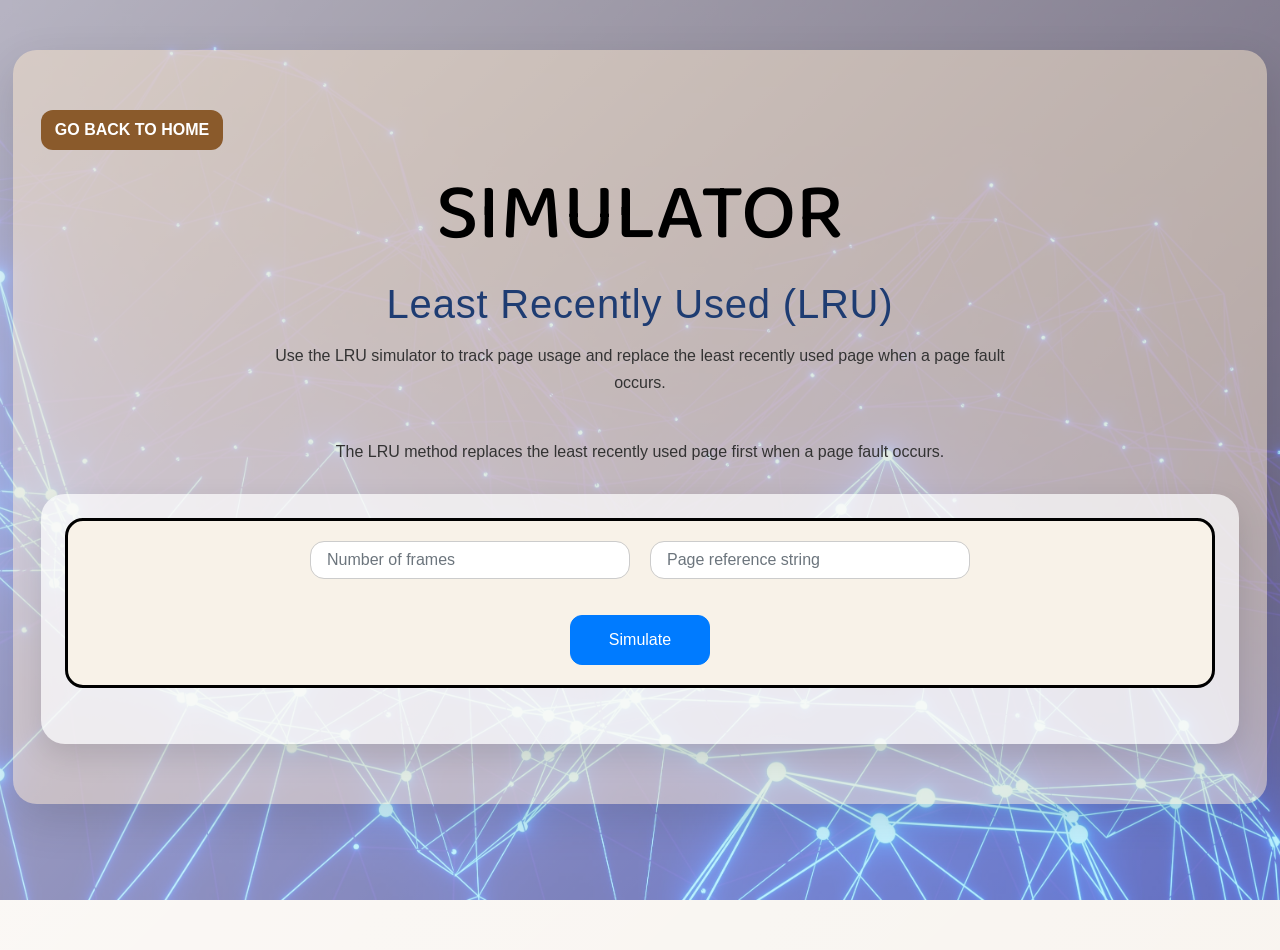
<file: lru_simulator.html>
<!DOCTYPE html>
<html>

<head>
	<title>LRU</title>
	<meta charset="utf-8">
	<link rel="stylesheet" href="css/simulator.css">
	<meta http-equiv="X-UA-Compatible" content="IE=edge">
	<meta name="viewport" content="width=device-width, initial-scale=1">
	<link rel="stylesheet" href="https://cdnjs.cloudflare.com/ajax/libs/animate.css/3.5.2/animate.min.css">
	<link href="css/bootstrap.min.css" rel="stylesheet">
	<link href="https://fonts.googleapis.com/css?family=PT+Sans" rel="stylesheet">
	<script src="https://ajax.googleapis.com/ajax/libs/jquery/2.2.0/jquery.min.js"></script>
	<script src="https://ajax.googleapis.com/ajax/libs/jquery/3.3.1/jquery.min.js"></script>
	<link rel="stylesheet" href="https://cdnjs.cloudflare.com/ajax/libs/font-awesome/5.15.3/css/all.min.css"/>
	<link href="https://fonts.googleapis.com/css2?family=Baloo+Bhai+2:wght@700&family=PT+Sans&display=swap" rel="stylesheet">

</head>

<body class="lru-page">
	<div class="final">

        <div class="simulator-area container-fluid" id="design">
            <div class="home-link">
                <a href="index.html">GO BACK TO HOME</a>
            </div>
            <div class="heading">
				<h1>SIMULATOR</h1>
			</div>
            <h1 class="simulator-title">
                Least Recently Used (LRU)
            </h1>
            <p class="simulator-description">Use the LRU simulator to track page usage and replace the least recently used page when a page fault occurs.</p>
            <p class="simulator-description">The LRU method replaces the least recently used page first when a page fault occurs.</p>
            <div class="simulator-card">
                <form>
                    <div class="simulator-inputs">
                        <div class="form-group">
                            <input type="number" id="frames" class="form-control" placeholder="Number of frames">
                        </div>
                        <div class="form-group">
                            <input type="text" id="rs" class="form-control" placeholder="Page reference string">
                        </div>
                        <div class="simulator-actions">
                            <input type="button" class="btn btn-primary" onclick="lru()" value="Simulate" id="sim">
                            <input type="reset" class="btn btn-secondary" onClick="window.location.reload()" id="resetbtn" value="Reset" style="display:none;">
                        </div>
                    </div>
                    <div id="reference-strip" class="reference-strip"></div>
                    <div id="div1" class="table-hover simulator-results"></div>
                </form>
                <div id="bottom"></div>
            </div>
        </div>
    </body>
    <!-- <script type="text/javascript" src="index.js"></script> -->
    <script src="https://code.jquery.com/jquery-3.2.1.slim.min.js" integrity="sha384-KJ3o2DKtIkvYIK3UENzmM7KCkRr/rE9/Qpg6aAZGJwFDMVNA/GpGFF93hXpG5KkN" crossorigin="anonymous"></script>
    <script src="https://cdnjs.cloudflare.com/ajax/libs/popper.js/1.12.9/umd/popper.min.js" integrity="sha384-ApNbgh9B+Y1QKtv3Rn7W3mgPxhU9K/ScQsAP7hUibX39j7fakFPskvXusvfa0b4Q" crossorigin="anonymous"></script>
    <script src="https://maxcdn.bootstrapcdn.com/bootstrap/4.0.0/js/bootstrap.min.js" integrity="sha384-JZR6Spejh4U02d8jOt6vLEHfe/JQGiRRSQQxSfFWpi1MquVdAyjUar5+76PVCmYl" crossorigin="anonymous"></script>
    
    
    
    <script>
        var count = 0;
        var pages = [];
        var pf;
        var ph;
        var f;
        var rs;
        var txt;
        var replacementTrace = [];

        function lru() {
            f = Number(document.getElementById("frames").value);
            rs = document.getElementById("rs").value;
            var isnum = /^\d+$/.test(rs);
            if (!Number.isFinite(f) || f <= 0) {
                alert("Invalid input!");
                return;
            } else if (!isnum) {
                alert("Use a number string (like 4761761272)");
                return;
            }

            document.getElementById("resetbtn").style.display = "block";
            replacementTrace = [];
            pf = 0;
            ph = 0;

            var i, row = Number(f) + 1,
                j, col = rs.length;

            pages = new Array(row);
            for (i = 0; i < row; i++)
                pages[i] = new Array(col);

            for (i = 0; i < row - 1; i++) {
                for (j = 0; j < col; j++)
                    pages[i][j] = "--";
            }

            var frameState = [];
            var lastUsed = [];

            for (j = 0; j < col; j++) {
                var currentPage = rs[j];
                var existingIndex = frameState.indexOf(currentPage);
                var victim = "";

                if (existingIndex !== -1) {
                    ph++;
                    lastUsed[existingIndex] = j;
                    replacementTrace[j] = "";
                    pages[row - 1][j] = "PH";
                } else if (frameState.length < Number(f)) {
                    frameState.push(currentPage);
                    lastUsed.push(j);
                    pf++;
                    replacementTrace[j] = "";
                    pages[row - 1][j] = "PF";
                } else {
                    var victimIndex = 0;
                    var oldestUse = lastUsed[0];
                    for (i = 1; i < frameState.length; i++) {
                        if (lastUsed[i] < oldestUse) {
                            oldestUse = lastUsed[i];
                            victimIndex = i;
                        }
                    }
                    victim = frameState[victimIndex];
                    frameState[victimIndex] = currentPage;
                    lastUsed[victimIndex] = j;
                    replacementTrace[j] = victim;
                    pf++;
                    pages[row - 1][j] = "PF";
                }

                for (i = 0; i < row - 1; i++) {
                    pages[i][j] = i < frameState.length ? frameState[i] : "--";
                }
            }

            var $table = $("<table border='2'></table>");
            $table.addClass('table solution-table');
            var $tbody = $("<tbody></tbody>");
            for (i = 0; i < row - 1; i++) {
                var line = $("<tr></tr>");
                line.append($("<td class='row-label'></td>").text("Frame" + (i + 1)));
                for (j = 0; j < col; j++) {
                    var cellValue = pages[i][j];
                    if (!(/^\d+$/.test(cellValue))) cellValue = "";
                    line.append($("<td></td>").text(cellValue));
                }
                $tbody.append(line);
            }

            $("#reference-strip").empty();
            for (j = 0; j < col; j++) {
                $("#reference-strip").append($("<span class='ref-box'></span>").text(rs[j]));
            }

            var $resultsLayout = $("<div class='results-layout'></div>");
            var $mainTablePanel = $("<div class='results-main-panel'></div>");
            $("#div1").empty().append($resultsLayout);

            $table.append($tbody);
            $mainTablePanel.append($table);
            $resultsLayout.append($mainTablePanel);

            var $statusTable = $("<table border='2'></table>");
            $statusTable.addClass('table solution-table');
            var $statusBody = $("<tbody></tbody>");
            var $statusRow = $("<tr></tr>");
            $statusRow.append($("<td class='row-label'></td>").text("Status"));
            for (j = 0; j < col; j++) {
                var statusValue = pages[row - 1][j];
                if (statusValue === "PF") statusValue = "F";
                else if (statusValue === "PH") statusValue = "H";
                else statusValue = "";
                var statusCell = $("<td></td>").text(statusValue);
                if (statusValue === "F") {
                    statusCell.css({
                        'color': 'red',
                        'font-weight': 'bold',
                        'text-shadow': '0 0 6px red'
                    });
                } else if (statusValue === "H") {
                    statusCell.css({
                        'color': 'green',
                        'font-weight': 'bold',
                        'text-shadow': '0 0 6px green'
                    });
                }
                $statusRow.append(statusCell);
            }
            $statusBody.append($statusRow);
            $statusTable.append($statusBody);
            $statusTable.appendTo($mainTablePanel);

            // Build a visual solution-area trace for LRU: on a fault,
            // insert the incoming page at the top and push others down,
            // dropping the lowest when full. On a hit, keep frames unchanged.
            var solutionFrames = [];
            var solutionReplacementTrace = [];
            var solutionReplacementType = []; // 'hit' | 'fault' | ''
            var solutionPages = [];
            for (i = 0; i < row - 1; i++) {
                solutionPages[i] = new Array(col);
                for (j = 0; j < col; j++)
                    solutionPages[i][j] = "--";
            }

            for (j = 0; j < col; j++) {
                var incoming = rs[j];
                var hitIndex = solutionFrames.indexOf(incoming);
                var removed = "";

                if (hitIndex !== -1) {
                    // Hit: move the hit page to the top, shift others down
                    solutionFrames.splice(hitIndex, 1);
                    solutionFrames.unshift(incoming);
                    solutionReplacementTrace[j] = incoming;
                    solutionReplacementType[j] = 'hit';
                } else {
                    // Fault: insert at top, push down, drop last if full
                    if (solutionFrames.length < Number(f)) {
                        // space available: just add at top
                        solutionFrames = [incoming].concat(solutionFrames);
                        solutionReplacementTrace[j] = "";
                        solutionReplacementType[j] = '';
                    } else {
                        // full: drop last and insert at top
                        removed = solutionFrames[solutionFrames.length - 1];
                        solutionFrames = [incoming].concat(solutionFrames.slice(0, Number(f) - 1));
                        solutionReplacementTrace[j] = removed;
                        solutionReplacementType[j] = 'fault';
                    }
                }

                // populate solutionPages columns from solutionFrames (top->bottom)
                for (i = 0; i < row - 1; i++) {
                    solutionPages[i][j] = i < solutionFrames.length ? solutionFrames[i] : "--";
                }
            }

            var $solution = $("<table border='2'></table>");
            $solution.addClass('table solution-table');
            var $solBody = $("<tbody></tbody>");
            for (i = 0; i < row - 1; i++) {
                var $row2 = $("<tr></tr>");
                $row2.append($("<td class='row-label'></td>").text(""));
                for (j = 0; j < col; j++) {
                    var solutionCellValue = solutionPages[i][j];
                    if (!(/^\d+$/.test(solutionCellValue))) solutionCellValue = "";
                    $row2.append($("<td></td>").text(solutionCellValue));
                }
                $solBody.append($row2);
            }
            $solution.append($solBody);
            $solution.appendTo($mainTablePanel);

            var $replacementTable = $("<table border='2'></table>");
            $replacementTable.addClass('table replaced-table');
            var $replacementBody = $("<tbody></tbody>");
            var $replacementRow = $("<tr></tr>");
            $replacementRow.append($("<td class='row-label'></td>").text("Replaced #"));
            for (j = 0; j < col; j++) {
                var val = solutionReplacementTrace[j] || "";
                var $replacementCell = $("<td></td>").text(val);
                if (solutionReplacementType[j] === 'fault' && val) {
                    $replacementCell.css({
                        'color': 'red',
                        'font-weight': 'bold',
                        'text-shadow': '0 0 6px red'
                    });
                } else if (solutionReplacementType[j] === 'hit' && val) {
                    $replacementCell.css({
                        'color': 'green',
                        'font-weight': 'bold',
                        'text-shadow': '0 0 6px green'
                    });
                }
                $replacementRow.append($replacementCell);
            }
            $replacementBody.append($replacementRow);
            $replacementTable.append($replacementBody);
            $replacementTable.appendTo($mainTablePanel);

            var $summary = $("<table border='2'></table>");
            $summary.addClass('table summary-table');
            $summary.css({
                'max-width': '520px',
                'margin': '20px auto',
                'text-align': 'center'
            });
            var $summaryBody = $("<tbody></tbody>");
            var total = pf + ph;
            var hitRatio = total > 0 ? (ph / total).toFixed(2) : "0.00";
            var faultRatio = total > 0 ? (pf / total).toFixed(2) : "0.00";
            $summaryBody.append($("<tr><td style='color:red;font-weight:bold;'>Faults</td><td style='color:red;font-weight:bold;'>" + pf + "</td></tr>"));
            $summaryBody.append($("<tr><td style='color:red;font-weight:bold;'>Fault Ratio</td><td style='color:red;font-weight:bold;'>" + faultRatio + "</td></tr>"));
            $summaryBody.append($("<tr><td style='color:#16a34a;font-weight:bold;text-shadow:0 0 8px #16a34a;'>Hits</td><td style='color:#16a34a;font-weight:bold;text-shadow:0 0 8px #16a34a;'>" + ph + "</td></tr>"));
            $summaryBody.append($("<tr><td style='color:#16a34a;font-weight:bold;text-shadow:0 0 8px #16a34a;'>Hit Ratio</td><td style='color:#16a34a;font-weight:bold;text-shadow:0 0 8px #16a34a;'>" + hitRatio + "</td></tr>"));
            $summary.append($summaryBody);
            var $summaryPanel = $("<div class='results-summary-panel'></div>");
            $summaryPanel.append($summary);
            $resultsLayout.append($summaryPanel);

            setTimeout(function () {
                var resultsSection = document.querySelector(".simulator-results");
                if (resultsSection) {
                    resultsSection.scrollIntoView({ behavior: "smooth", block: "center" });
                } else {
                    var resultsContainer = document.querySelector(".simulator-card");
                    if (resultsContainer) {
                        resultsContainer.scrollIntoView({ behavior: "smooth", block: "start" });
                    }
                }
            }, 50);
        }
    </script>
</file>
<file: css/simulator.css>
/* Navigation Menu */

body{
    margin: 0;
    background:
        linear-gradient(135deg, rgba(255,255,255,0.70), rgba(255,255,255,0.35)),
        url("pagerep.jpeg") center/cover no-repeat fixed;
    background-color: #f5efe8;
}

body.lru-page{
    background:
        linear-gradient(135deg, rgba(255,255,255,0.70), rgba(255,255,255,0.35)),
        url("../im15.jpg") center/cover no-repeat fixed;
    background-color: #f5efe8;
}

.home-link{
    align-self: flex-start;
    margin-bottom: 18px;
}
.home-link a{
    display: inline-block;
    text-decoration: none;
    color: white;
    font-size: 1rem;
    font-weight: 600;
    padding: 8px 14px;
    background-color: #8a5a2b;
    border-radius: 12px;
    transition: all 0.3s ease;
}
.home-link a:hover{
    background-color: #6b471c;
    color: white;
    cursor: pointer;
}

/* CONtent */
#design{
    display: flex;
    flex-direction: column;
    width: min(98%, 1500px);
    padding: 60px 28px;
    align-items: center;
    justify-content: center;
    margin: 50px auto 0;
    color: black;
    background-color: rgba(250, 230, 203, 0.5);
    transition: all 1s;
    border-radius: 24px;
    box-shadow: 0 16px 45px rgba(0,0,0,0.12);
}
#design:hover{
    box-shadow: 0 20px 55px rgba(0,0,0,0.18);
}
.heading h1{
    font-size: 5rem;
    font-family: 'Baloo Bhai 2', cursive;
    margin-bottom: 16px;
}
.simulator-title{
    margin: 0;
    font-size: 2.5rem;
    letter-spacing: 0.8px;
    color: #1e3c72;
}
.simulator-description{
    max-width: 780px;
    margin: 14px auto 28px;
    color: #333;
    font-size: 1rem;
    line-height: 1.7;
    text-align: center;
}
.simulator-card{
    width: 100%;
    max-width: 1280px;
    padding: 24px;
    background: rgba(255, 255, 255, 0.7);
    border-radius: 24px;
    box-shadow: 0 12px 30px rgba(0,0,0,0.12);
    display: flex;
    flex-direction: column;
    gap: 20px;
}
.simulator-inputs{
    display: flex;
    flex-wrap: wrap;
    gap: 20px;
    justify-content: center;
    padding: 20px;
    background: #f8f2e8;
    border: 3px solid #000;
    border-radius: 18px;
}
.simulator-inputs .form-group{
    width: min(320px, 100%);
}
.simulator-inputs .form-control{
    border-radius: 14px;
    border: 1px solid #ccc;
    padding: 14px 16px;
    font-size: 1rem;
}
.simulator-actions{
    display: flex;
    flex-wrap: wrap;
    gap: 16px;
    justify-content: center;
    width: 100%;
}
.simulator-actions .btn{
    min-width: 140px;
    padding: 12px 20px;
    border-radius: 12px;
    font-size: 1rem;
}
.simulator-results{
    width: 100%;
    margin-top: 8px;
    text-align: center;
    padding: 16px;
    background: rgba(255, 253, 250, 0.7);
    border: 3px solid #000;
    border-radius: 18px;
}
.simulator-results:empty{
    display: none;
}
.results-layout{
    display: flex;
    align-items: flex-start;
    justify-content: center;
    gap: 24px;
    flex-wrap: wrap;
    width: 100%;
}
.results-main-panel{
    flex: 1 1 760px;
    min-width: min(700px, 100%);
}
.results-summary-panel{
    flex: 0 0 180px;
    display: flex;
    justify-content: center;
    align-items: flex-start;
    padding-top: 8px;
}
.results-summary-panel table{
    width: 100%;
    max-width: 210px;
    margin-top: 0;
    border-collapse: separate;
    border-spacing: 0;
    border: 3px solid #000;
    border-radius: 12px;
    overflow: hidden;
    background: #fffdf8;
}
.results-summary-panel tr{
    display: table-row;
    margin-bottom: 0;
}
.results-summary-panel td{
    display: table-cell;
    padding: 6px 8px;
    white-space: nowrap;
    font-size: 0.78rem;
    border: none;
    border-bottom: 2px solid #000;
    text-align: center;
}
.results-summary-panel tr:last-child td{
    border-bottom: none;
}
.results-summary-panel td:first-child{
    font-weight: 700;
    border-right: 2px solid #000;
    text-shadow: 0 0 6px rgba(255, 140, 0, 0.9), 0 0 12px rgba(255, 193, 7, 0.7);
}
.results-summary-panel td:last-child{
    text-shadow: 0 0 6px rgba(255, 140, 0, 0.9), 0 0 12px rgba(255, 193, 7, 0.7);
}
.row-label{
    background: #f2f7f1;
    color: #1a4727;
    font-weight: 700;
    padding: 10px 12px;
    border-right: 2px solid #000;
    white-space: nowrap;
}
.simulator-feedback{
    margin-top: 12px;
    color: #333;
    font-weight: 600;
}
.simulator-results table,
.solution-table,
.replaced-table {
    width: 100%;
    max-width: 100%;
    border-collapse: separate;
    border-spacing: 0;
    margin-top: 16px;
    table-layout: fixed;
    border: 2px solid #000;
    border-radius: 14px;
    overflow: hidden;
}
.simulator-results th,
.simulator-results td,
.solution-table th,
.solution-table td,
.replaced-table th,
.replaced-table td {
    padding: 16px 18px;
    border: 2px solid #000;
    text-align: center;
    overflow-wrap: break-word;
    word-break: break-word;
    white-space: normal;
    background: #fff;
    font-size: 1.05rem;
}
.simulator-results th,
.solution-table th {
    background: #d8e9f5;
    color: #0f3f60;
    font-weight: 700;
}
.simulator-results tr:nth-child(even) td,
.solution-table tr:nth-child(even) td {
    background: #f7fbff;
}
.row-label {
    width: 140px;
    background: #e3f2fd;
    color: #0f3f60;
    font-weight: 700;
    border-right: 2px solid #000;
    white-space: normal;
}
.final{
    width: 100%;
    min-height: 100vh;
    padding-bottom: 70px;
    background: transparent;
}

/* Reference strip above tables */
.reference-strip{
    margin-top: 12px;
    text-align: center;
}
.ref-box{
    display: inline-block;
    min-width: 36px;
    height: 36px;
    line-height: 36px;
    margin: 4px 6px;
    border-radius: 8px;
    background: #eef6ff;
    border: 2px solid #000;
    color: #0f3f60;
    font-weight: 700;
}
</file>
